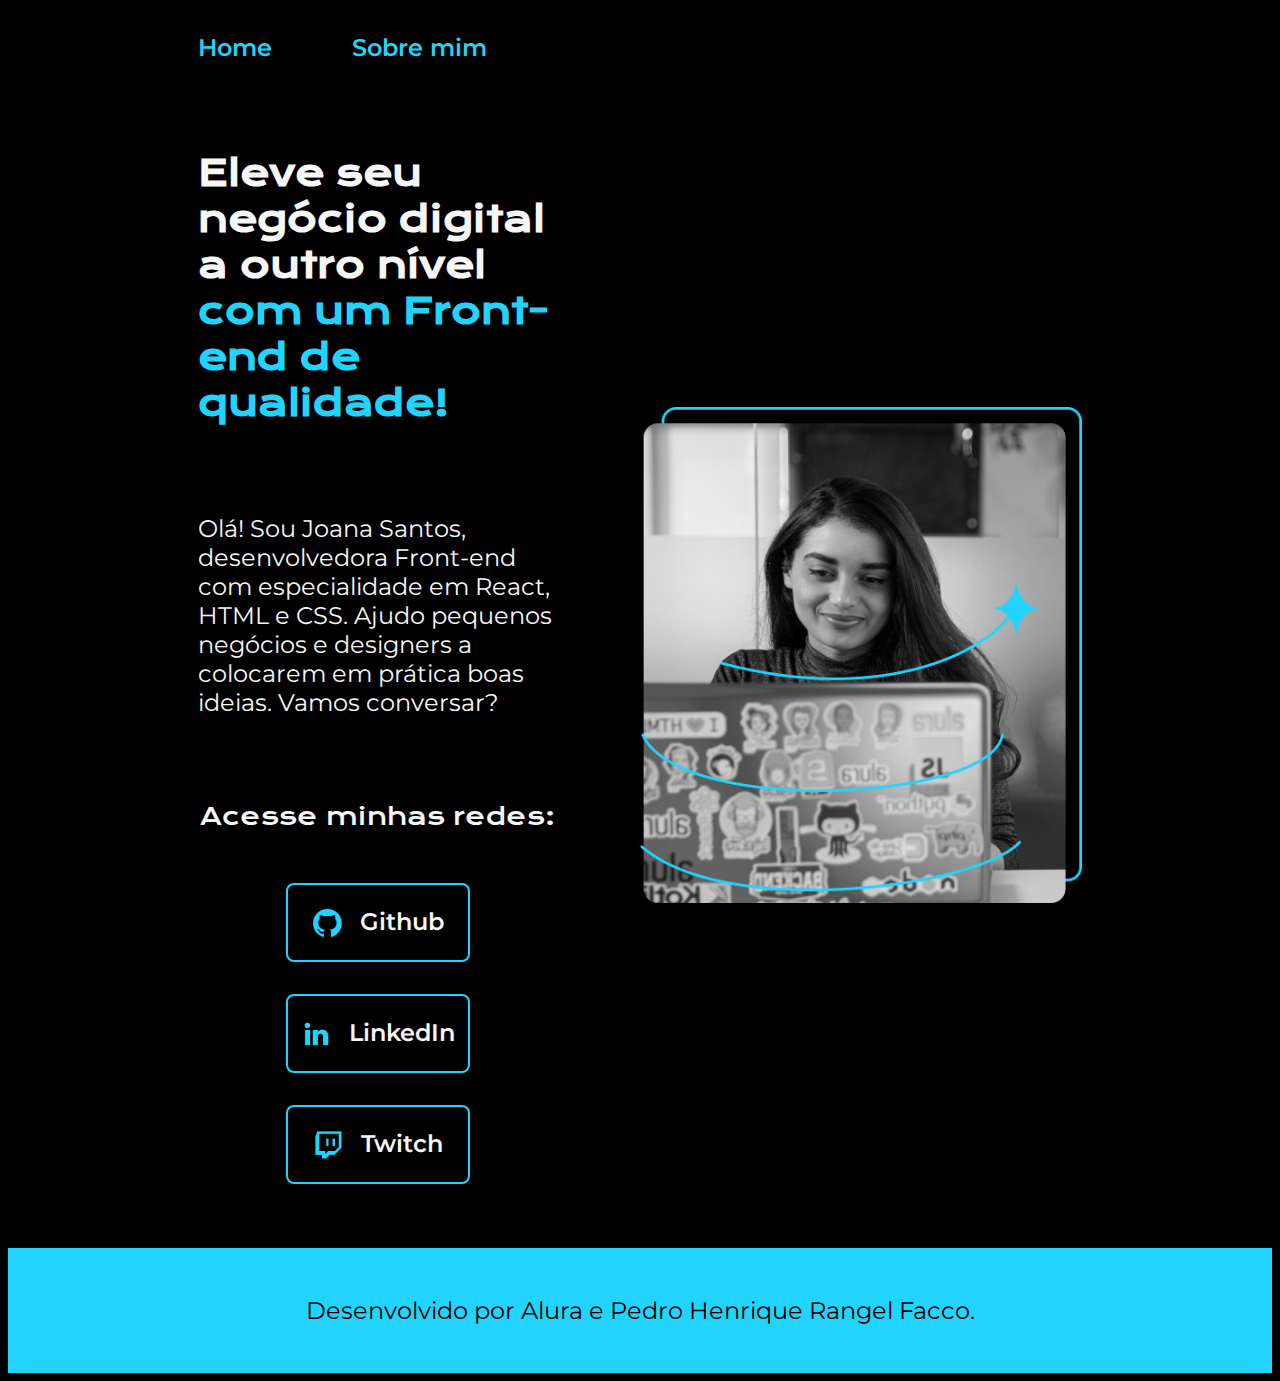
<file: index.html>
<!DOCTYPE html>
<html lang="pt-br">
<head>
    <meta charset="UTF-8">
    <meta http-equiv="X-UA-Compatible" content="IE=edge">
    <meta name="viewport" content="width=device-width, initial-scale=1.0">
    <title>Portfolio</title>
    <link rel="stylesheet" href="./styles/style.css">
</head>
<body>
   <header class="cabecalho">
        <nav class="cabecalho__menu">
            <a class="cabecalho__menu__link" href="index.html">Home</a>
            <a class="cabecalho__menu__link" href="about.html">Sobre mim</a>
        </nav>
   </header>
   <main class="apresentacao">
        <section class="apresentacao__conteudo">
            <h1 class="apresentacao__conteudo__titulo">Eleve seu negócio digital a outro nível <strong class="titulo-destaque">com um Front-end de qualidade!</strong></h1>
            <p class="apresentacao__conteudo__texto">Olá! Sou Joana Santos, desenvolvedora Front-end com especialidade em React, HTML e CSS. Ajudo pequenos negócios e designers a colocarem em prática boas ideias. Vamos conversar?</p>
            <div class="apresentacao__links">
                <h2 class="apresentacao__links__subtitulo">Acesse minhas redes:</h2>
                <a  class="apresentacao__links__navegacao" href="https://github.com/rafaballerini">
                    <img src="./assets/github.png">
                    Github
                </a>
                <a  class="apresentacao__links__navegacao" href="https://linkedin.com/in/rafaellaballerini">
                    <img src="./assets/linkedin.png">
                    LinkedIn
                </a>
                <a  class="apresentacao__links__navegacao" href="https://twitch.tv/guilimadev">
                    <img src="./assets/twitch.png">
                    Twitch
                </a>
            </div>
        </section> 
        <img class="apresentacao__imagem" src="./assets/Imagem.png" alt="Foto da Joana programando">
    </main>
   <footer class="rodape">
        <p>Desenvolvido por Alura e Pedro Henrique Rangel Facco.</p>
   </footer> 
</body>
</html>
</file>
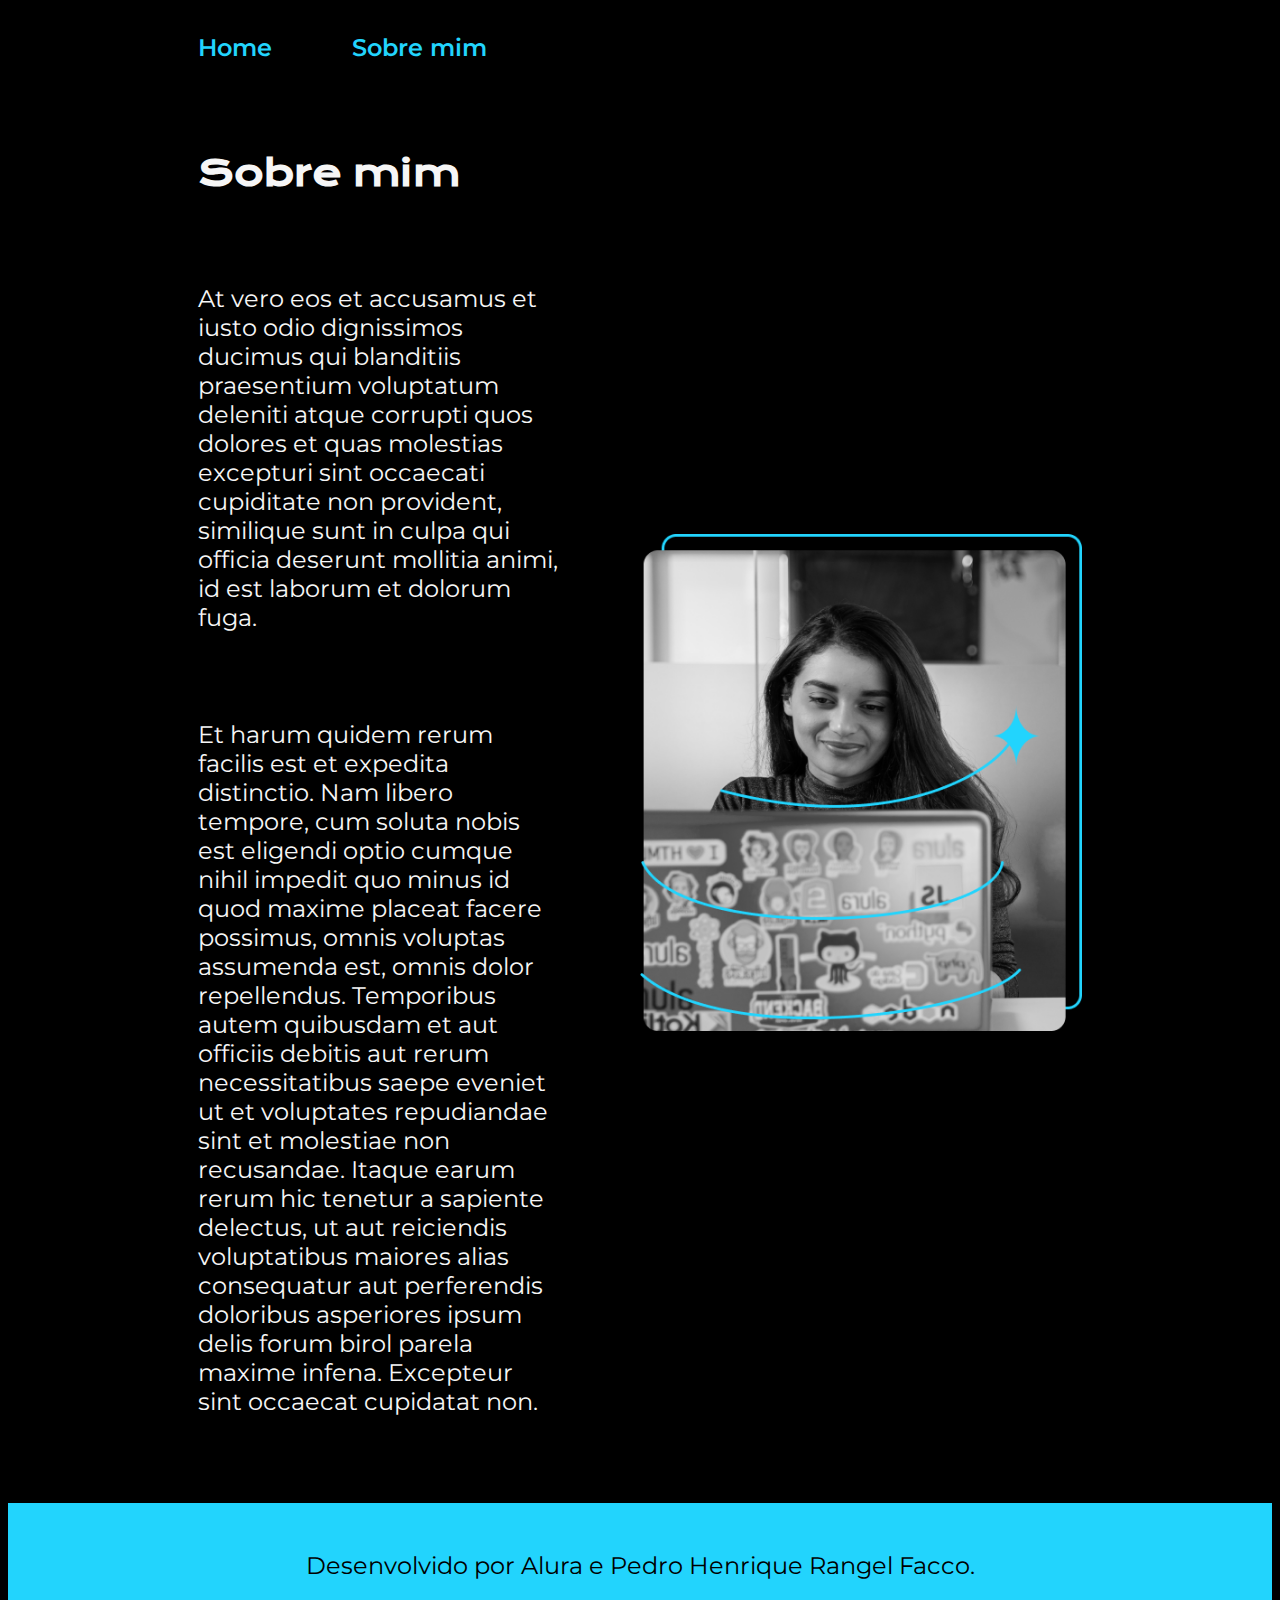
<file: about.html>
<!DOCTYPE html>
<html lang="pt-br">
<head>
    <meta charset="UTF-8">
    <meta http-equiv="X-UA-Compatible" content="IE=edge">
    <meta name="viewport" content="width=device-width, initial-scale=1.0">
    <title>Sobre mim</title>
    <link rel="stylesheet" href="./styles/style.css">
</head>
<body>
    <header class="cabecalho">
        <nav class="cabecalho__menu">
            <a class="cabecalho__menu__link" href="index.html">Home</a>
            <a class="cabecalho__menu__link" href="about.html">Sobre mim</a>
        </nav>
    </header>
    <main class="apresentacao">
        <section class="apresentacao__conteudo">
            <h1 class="apresentacao__conteudo__titulo">Sobre mim</h1>
            <p class="apresentacao__conteudo__texto">At vero eos et accusamus et iusto odio dignissimos ducimus qui blanditiis praesentium voluptatum deleniti atque corrupti quos dolores et quas molestias excepturi sint occaecati cupiditate non provident, similique sunt in culpa qui officia deserunt mollitia animi, id est laborum et dolorum fuga.</p>
            <p class="apresentacao__conteudo__texto">Et harum quidem rerum facilis est et expedita distinctio. Nam libero tempore, cum soluta nobis est eligendi optio cumque nihil impedit quo minus id quod maxime placeat facere possimus, omnis voluptas assumenda est, omnis dolor repellendus. Temporibus autem quibusdam et aut officiis debitis aut rerum necessitatibus saepe eveniet ut et voluptates repudiandae sint et molestiae non recusandae. Itaque earum rerum hic tenetur a sapiente delectus, ut aut reiciendis voluptatibus maiores alias consequatur aut perferendis doloribus asperiores ipsum delis forum birol parela maxime infena. Excepteur sint occaecat cupidatat non.
            </p>
        </section>
        <img class="apresentacao__imagem" src="./assets/Imagem.png" alt="Foto da Joana programando">
    </main>
    <footer class="rodape">
        <p>Desenvolvido por Alura e Pedro Henrique Rangel Facco.</p>
   </footer> 
</body>
</html>
</file>
<file: styles/style.css>
@import url('https://fonts.googleapis.com/css2?family=Krona+One&family=Montserrat:wght@400;600&display=swap');

:root {
    --cor-primaria: #000000;
    --cor-secundaria: #F6F6F6;
    --cor-terciaria: #22D4FD;
    --cor-hover: #272727;
    
    --fonte-primaria: 'Krona One', sans-serif;
    --fonte-secundaria: 'Montserrat', sans-serif;  
}

body {
    box-sizing: border-box;
    background-color: var(--cor-primaria);
    color: var(--cor-secundaria);
}

.cabecalho{
    padding: 2% 0% 0% 15%;
}

.cabecalho__menu {
    display: flex;
    gap: 80px;
}

.cabecalho__menu__link {
    font-family: var(--fonte-secundaria);
    font-weight: 600;
    font-size: 1.5rem;
    color: var(--cor-terciaria);
    text-decoration: none;    
}

.apresentacao {
    padding: 5% 15%;
    display: flex;
    align-items: center;
    justify-content: space-between;
    gap: 82px;
}

.apresentacao__conteudo {
    width: 50%;
    display: flex;
    flex-direction: column;
    gap: 40px;
}

.apresentacao__conteudo__titulo {
    font-size: 2.25rem;
    font-family: var(--fonte-primaria);
}

.titulo-destaque {
    color: var(--cor-terciaria);
}

.apresentacao__conteudo__texto {
    font-size: 1.5rem;
    font-family: var(--fonte-secundaria);
}

.apresentacao__links {
    display: flex;
    flex-direction: column;
    justify-content: space-between;
    align-items: center;
    gap: 32px;
}

.apresentacao__links__subtitulo {
    font-family: var(--fonte-primaria);
    font-weight: 400;
    font-size: 1.5rem;
}

.apresentacao__links__navegacao{  /*padrão dos botões de links para as redes sociais */
    display: flex;
    justify-content: center;
    gap: 16px;
    width: 50%;
    text-align: center;
    border: 2px solid var(--cor-terciaria);  /*tamanho e cor da borda dos botões*/
    border-radius: 8px;
    font-size: 1.5rem;
    padding: 21.5px 0;
    color: var(--cor-secundaria);
    font-weight: 600;
    font-family: var(--fonte-secundaria);
    text-decoration: none;
}

.apresentacao__links__link:hover {
    background-color: var(--cor-hover);
   /* padding: 4% 10%;  Animação dos botões utilizando o "padding" (conteúdo p/ a borda), vertical e horizontal respectivamente. */
}

.apresentacao__imagem {
    width: 50%;
}

.rodape {
    color: var(--cor-primaria);
    background-color: var(--cor-terciaria);
    padding: 24px;
    text-align: center;
    font-family: var(--fonte-secundaria);
    font-size: 1.5rem;
    font-weight: 400;
}

@media (max-width: 1200px) {
    .cabecalho{
        padding: 10%;
    }

    .cabecalho__menu {
        justify-content: center;
    }

    .apresentacao {
        flex-direction: column-reverse;
        padding: 5%;
    }
    
    .apresentacao__conteudo {
        width: auto;          /*Colocar width: 100% é equivalente a esse comando 'auto' */
    }
}
</file>
